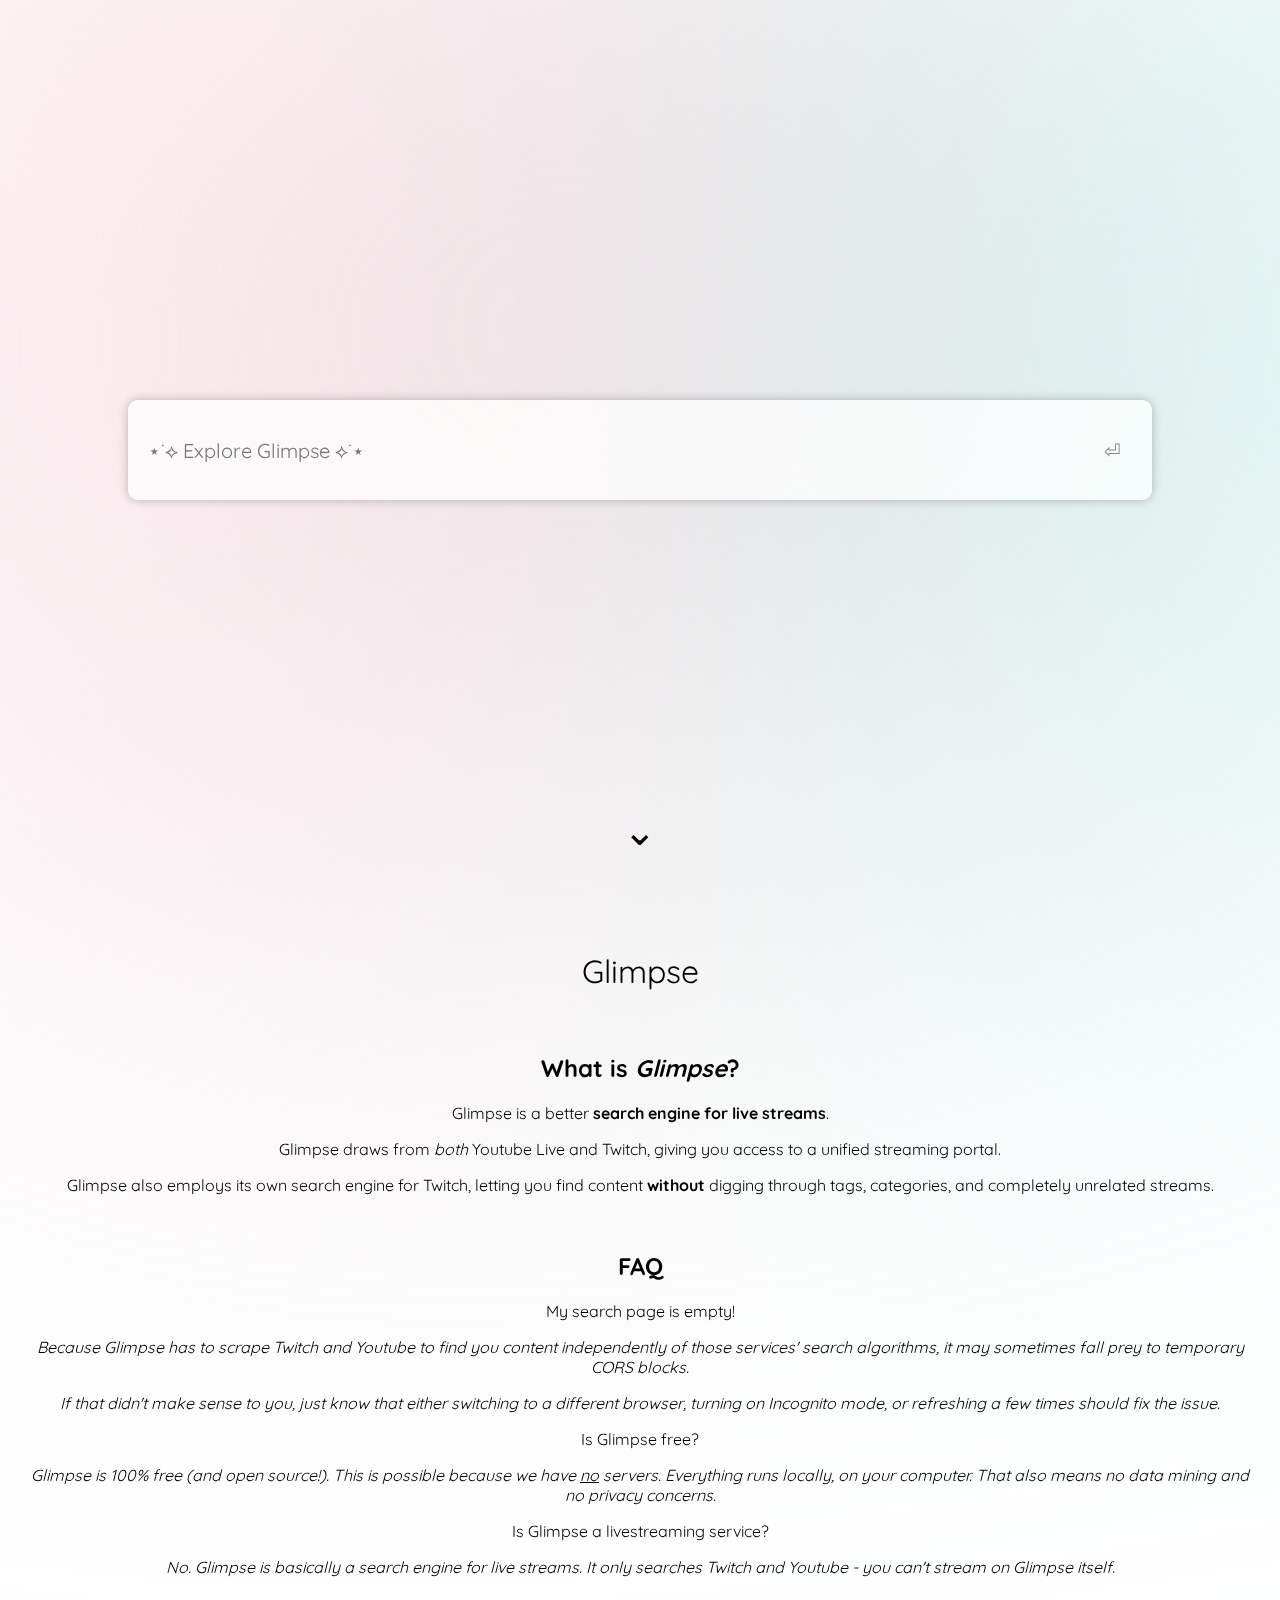
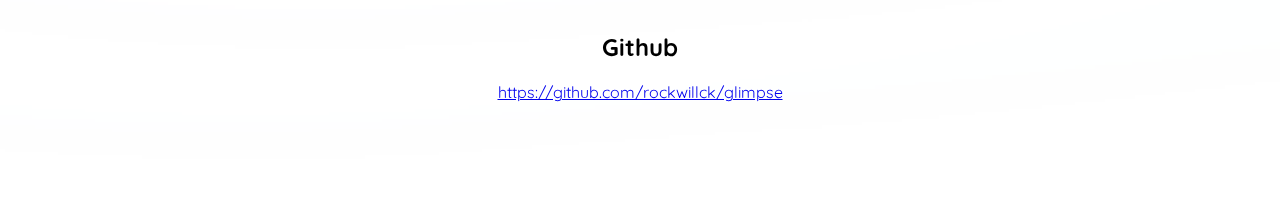
<file: index.html>
<!DOCTYPE html>
<html lang="en">
<head>
	<meta charset="UTF-8" />
	<title>Glimpse</title>
	<meta name="viewport" content="width=device-width,initial-scale=1" />
	<meta name="title" content="Glimpse" />
	<meta name="description" content="Glimpse is a better search engine for livestreams." />
	
	<!-- Open Graph / Facebook -->
	<meta property="og:type" content="website" />
	<meta property="og:url" content="https://glimpse.rockwill.dev/" />
	<meta property="og:title" content="Glimpse" />
	<meta property="og:description" content="Glimpse is a better search engine for livestreams." />
	<meta property="og:image" content="https://i.imgur.com/9BPPl3J.png" />
	
	<!-- Twitter -->
	<meta property="twitter:card" content="summary_large_image" />
	<meta property="twitter:url" content="https://glimpse.rockwill.dev/" />
	<meta property="twitter:title" content="Glimpse" />
	<meta property="twitter:description" content="Glimpse is a better search engine for livestreams." />
	<meta property="twitter:image" content="https://i.imgur.com/9BPPl3J.png" />
	<link rel="stylesheet" type="text/css" href="style.css" />
	<link rel="stylesheet" type="text/css" href="landing.css" />
	<link rel="icon" href="icon.svg">
</head>
<body>
	<div id="all">
		<div id="discoverContainer" class="untransitioned">
			<input id="discover" placeholder="⋆˙⟡ Explore Glimpse ⟡˙⋆" autocomplete="off">
		</div>
		<p id="down">⌄</p>
		<div class="content">
			<h1>Glimpse</h1>
			<br>
			<h2>What is <i>Glimpse</i>?</h2>
			<p>Glimpse is a better <b>search engine for live streams</b>.</p>
			<p>Glimpse draws from <i>both</i> Youtube Live and Twitch, giving you access to a unified streaming portal.</p>
			<p>Glimpse also employs its own search engine for Twitch, letting you find content <b>without</b> digging through tags, categories, and completely unrelated streams.</p>
			<br>
			<h2>FAQ</h2>
			<p>My search page is empty!</p>
			<p><i>Because Glimpse has to scrape Twitch and Youtube to find you content independently of those services' search algorithms, it may sometimes fall prey to temporary CORS blocks.</i></p>
			<p><i>If that didn't make sense to you, just know that either switching to a different browser, turning on Incognito mode, or refreshing a few times should fix the issue.</i></p>
			<p>Is Glimpse free?</p>
			<p><i>Glimpse is 100% free (and open source!). This is possible because we have <u>no</u> servers. Everything runs locally, on your computer. That also means no data mining and no privacy concerns.</i></p>
			<p>Is Glimpse a livestreaming service?</p>
			<p><i>No. Glimpse is basically a search engine for live streams. It only searches Twitch and Youtube - you can't stream on Glimpse itself.</i></p>
			<br>
			<h2>Github</h2>
			<a href="https://github.com/rockwillck/glimpse">https://github.com/rockwillck/glimpse</a>
		</div>
	</div>
	<canvas id="canvas"></canvas>
	<script data-name="BMC-Widget" data-cfasync="false" src="https://cdnjs.buymeacoffee.com/1.0.0/widget.prod.min.js" data-id="rockwill" data-description="Support me on Buy me a coffee!" data-message="" data-color="#FF813F" data-position="Right" data-x_margin="18" data-y_margin="18"></script>
	<script src="app.js"></script>
</body>
</html>
</file>
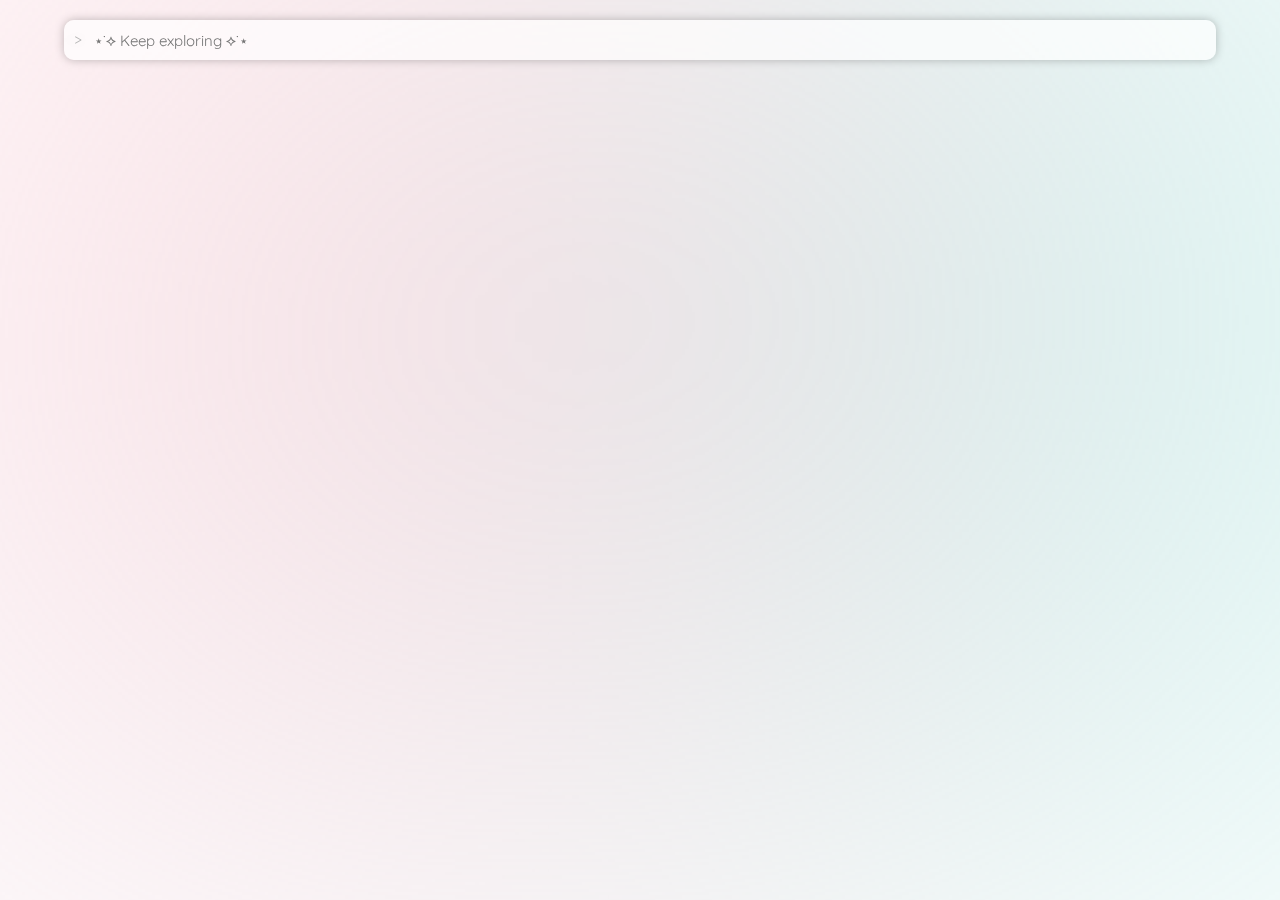
<file: results.html>
<!DOCTYPE html>
<html lang="en">
<head>
	<meta charset="UTF-8" />
	<title>Glimpse | Search</title>
	<meta name="viewport" content="width=device-width,initial-scale=1" />
	<meta name="title" content="Glimpse | Search" />
	<meta name="description" content="Glimpse is a better search engine for livestreams." />
	
	<!-- Open Graph / Facebook -->
	<meta property="og:type" content="website" />
	<meta property="og:url" content="https://glimpse.rockwill.dev/" />
	<meta property="og:title" content="Glimpse" />
	<meta property="og:description" content="Glimpse is a better search engine for livestreams." />
	<meta property="og:image" content="https://i.imgur.com/9BPPl3J.png" />
	
	<!-- Twitter -->
	<meta property="twitter:card" content="summary_large_image" />
	<meta property="twitter:url" content="https://glimpse.rockwill.dev/" />
	<meta property="twitter:title" content="Glimpse" />
	<meta property="twitter:description" content="Glimpse is a better search engine for livestreams." />
	<meta property="twitter:image" content="https://i.imgur.com/9BPPl3J.png" />
	<link rel="stylesheet" type="text/css" href="style.css" />
	<link rel="stylesheet" type="text/css" href="results.css" />
	<link rel="icon" href="icon.svg">
</head>
<body>
	<div id="all">
		<div id="discoverContainer" class="untransitioned">
			<input id="discover" placeholder="⋆˙⟡ Keep exploring ⟡˙⋆" autocomplete="off">
		</div>
        <div id="results">
        </div>
	</div>
	<canvas id="canvas"></canvas>
	<script src="app.js"></script>
	<script data-name="BMC-Widget" data-cfasync="false" src="https://cdnjs.buymeacoffee.com/1.0.0/widget.prod.min.js" data-id="rockwill" data-description="Support me on Buy me a coffee!" data-message="" data-color="#FF813F" data-position="Right" data-x_margin="18" data-y_margin="18"></script>
	<script src="results.js"></script>
</body>
</html>
</file>
<file: style.css>
@import url('https://fonts.googleapis.com/css2?family=Quicksand:wght@300..700&display=swap');
body {
	/* font-family: Arial, Helvetica, sans-serif; */
	font-family: "Quicksand", sans-serif;
}

#all {
	position: absolute;
	top: 0;
	left: 0;
	width: 100%;
	height: 100%;
	transition: 1.5s;
	filter: blur(100px) brightness(100);
}

h1 {
	font-weight: inherit;
}

canvas {
	border: solid;
	box-sizing: border-box;
	position:fixed;
	left: 0;
	top: 0;
	width: 100vw;
	height: 100vh;
	transition: 1s;
	opacity: 0;
}
#canvas {
	z-index: -2;
	filter: blur(50vmin);
	-webkit-filter: blur(50vmin);;
}

.untransitioned {

}
.transitioned {
	transition: 1s;
	filter: blur(10vmin);
	-webkit-filter: blur(10vmin);
	opacity: 0;
	scale: 2;
	translate: -50% -50vh !important;
}
#discover {
	font-family: inherit;
    font-size: inherit;
	width: 100%;
	height: 100%;
	border-radius: 10px;
	border: none;
	background-color: rgba(255, 255, 255, 0.699);
	backdrop-filter: blur(10px);
	-webkit-backdrop-filter: blur(10px);
	padding: 20px;
	box-sizing: border-box;
	box-shadow: 0 0 10px rgba(0, 0, 0, 0.25);
	color: rgb(71, 71, 71);
}
</file>
<file: landing.css>
#discoverContainer {
	position: absolute;
	top: 50%;
	left: 50%;
	translate: -50% -50%;
	width: 80vw;
	height: 100px;
    font-size: 20px;
}
#discoverContainer::after {
	content: "⏎";
	color: rgba(0, 0, 0, 0.456);
	position: absolute;
	font-size: 20px;
	height: 40px;
	width: 40px;
	display: flex;
	justify-content: center;
	align-items: center;
	right: 1em;
	top: 50%;
	translate: 0% -50%;
}

.content {
	position: absolute;
	top: 100vh;
	width: 100%;
	text-align: center;
	padding: 30px;
	padding-bottom: 100px;
	box-sizing: border-box;
}

@keyframes downer {
	0%   {opacity: 0;translate: 0 -10px;}
  50%  {opacity: 1;translate: 0 0px;}
  100% {opacity: 0;translate: 0 -10px;}
}

#down {
	position: absolute;
	left: 50%;
	translate: -50%;
	bottom: 5px;
	font-size: 40px;
	color: black;
	animation: downer;
	animation-duration: 2s;
	animation-iteration-count: infinite;
	font-weight: inherit;
	font-family: inherit;
}
</file>
<file: results.css>
#discoverContainer {
	position: absolute;
	top: 20px;
	left: 50%;
	translate: -50% 0%;
	width: 90vw;
	height: 20px;
    font-size: 15px;
}
#discover {
	text-indent: 10px;
}
#discoverContainer::before {
	content: ">";
	position: absolute;
	top: 50%;
	left: 10px;
}

#results {
	position: absolute;
	top: calc(5vw + 30px);
	left: 0;
	width: 100%;
	padding: 5vw;
	box-sizing: border-box;
	display:flex;
	flex-wrap: wrap;
}
.resultCard {
	background-color: white;
	flex: 1;
	margin-bottom: 20px;
	border-radius: 10px;
	display: flex;
	padding: 10px;
	box-sizing: border-box;
	flex-direction: column;
	margin: 10px;
	box-shadow: 0 0 10px rgba(0, 0, 0, 0.25);
}
.thumbnail {
	width: 100%;
	border-radius: 10px;
}
.resultInfo {
	padding-top: 10px;
	box-sizing: border-box;
	min-width: 200px;
}
h2{ 
	padding: 0;
	margin: 0;
}
p {
	padding: 0;
	margin-top: 10px;
}

.transitionedResults {
	transition: 1s;
	filter: blur(10vmin);
	-webkit-filter: blur(10vmin);
	opacity: 0;
}

.thumbLink {
}
.titleLink, .channelLink {
	text-decoration: none;
	color: inherit;
}

.platform {
	background-color: black;
	color: white;
	width: fit-content;
	padding: 10px;
	border-radius: 10px;
}
</file>
